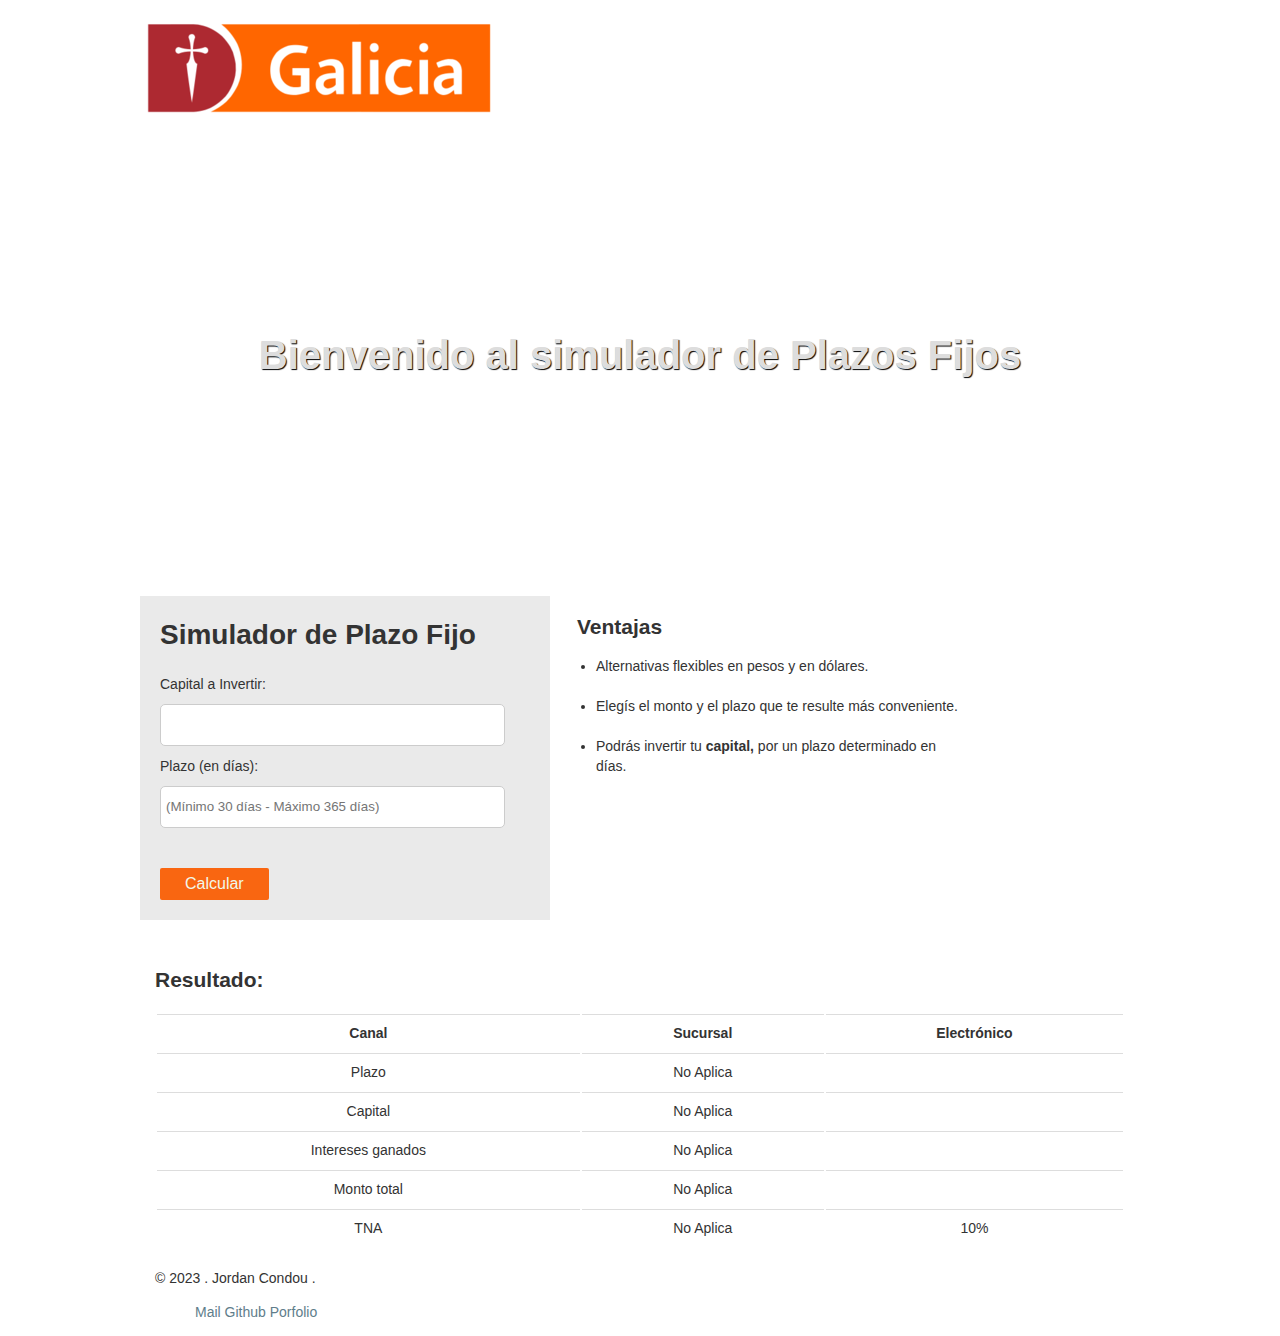
<file: paginas/plazofijo-galicia.html>
<!DOCTYPE html>
<html lang="en">
<head>
    <meta charset="utf-8">
    <meta http-equiv="X-UA-Compatible" content="IE=edge">
    <meta name="viewport" content="width=device-width, initial-scale=1">
    <meta name="description" content="Simulador de Plazos Fijos">
    <meta name="author" content="Jordan Condou">
    <meta name="viewport" content="width=device-width, initial-scale=1.0">
    <title>Simulador de Plazo Fijo - Jordan Condou</title>
    <link rel="stylesheet" href="../css/style.css">  

</head>
<body>
    <header id="header" >
        <div class="container">
          <div class="row">
            <div class="col-sm-7">
              <div class="header-content-inner">
                <a class="logo" alt="Logo Banco Galicia" href="/" title="Banco Galicia">
                <img src="../img/galicia.png">
                </a>
              </div>
            </div>
          
          </div>
        </div>
      </header>
      <main>
        <div class="bannerhome">
      <h1>Bienvenido al simulador de Plazos Fijos</h1>
      </div>
      <section id="panelSimulador" class="clear">
        <div class="container">
          <div class="row">
            <div class="col-sm-7" id="content-form">
              <div class="header-content-inner">
                <h1>Simulador de Plazo Fijo</h1>
              </div>
              <form id="simulador">
                <div class="form-group">
                  <label for="capitalaIvertir">Capital a Invertir:</label>
                  <input type="deposito" class="form-control" id="capital" placeholder="" />
                </div>
                <div class="form-group">
                  <label for="plazo">Plazo (en días):</label>
                  <input type="number" class="form-control" id="duracion" placeholder="(Mínimo 30 días - Máximo 365 días)"/>
                </div>
                <div class="form-group">
                  <button type="button" id="calcular" value="Borrar" class="btn galicia" >Calcular</button>
                </div>
            </form>
            </div>
            <div class="col-sm-5">
              <div class="list">
                <h2 class="title">Ventajas</h2>
                  <div class="container-list">
                    <ul>
                      <li>Alternativas flexibles en pesos y en dólares.<br></li>
                      <li>Elegís el monto y el plazo que te resulte más conveniente.<br></li>
                      <li>Podrás invertir tu <strong>capital, </strong>por un plazo determinado en días.<br></li>
                      
                    </ul>
                  </div>
              </div>
            </div>
          </div>
        </div>
      </section> 
      <section id="data" class="clear"> 
        <div class="container">
          <h2> Resultado:</h2>
          <span id="clac_error"></span>
        <table class="table" >
          <thead>
              <tr>
                <th>Canal</th>
                <th>Sucursal</th>
                <th>Electrónico</th>
              </tr>
          </thead>
          <tbody>
              <tr>
                  <td>Plazo</td>
                  <td class="dest">No Aplica</td>
                  <td class="dest" id="dias"></td>
              </tr>
              <tr>
                  <td>Capital</td>
                  <td class="dest">No Aplica</td>
                  <td class="dest" id="monto"></td>
              </tr>
              <tr>
                  <td>Intereses ganados</td>
                  <td class="dest">No Aplica</td>
                  <td class="dest" id="calc_interes"></td>
              </tr>
              <tr>
                  <td>Monto total</td>
                  <td class="dest">No Aplica</td>
                  <td class="dest" id="calc_result"></td>
              </tr>
              <tr>
                  <td>TNA</td>
                  <td class="dest">No Aplica</td>
                  <td class="dest">10%</td>
              </tr>
          </tbody>
      </table>
      </section>
      </main>
      <footer>
               <div class="container">
                  <p>&copy; 2023 . Jordan Condou .</p>
                  <ul class="list-inline">
                      <li>
                          <a href="#">Mail</a>
                      </li>
                      <li>
                          <a href="#">Github</a>
                      </li>
                      <li>
                          <a href="#">Porfolio</a>
                      </li>
                  </ul>
              </div>
      </footer>
      
      <script src="https://code.jquery.com/jquery-3.2.1.min.js" integrity="sha256-hwg4gsxgFZhOsEEamdOYGBf13FyQuiTwlAQgxVSNgt4="
        crossorigin="anonymous"></script>
      
      
      <script> 
      $('#calcular').click(function () {
          var deposito = $('#capital').val();
          var tna = 18 / 100;
          var duracion = $('#duracion').val();
         
         
          if(deposito!='' && tna!='' && duracion>='30'){
          var cf = deposito * (1 + tna * (duracion / 365));
      var interes =  cf - deposito;
                if (cf >= 1000) {
                $('#calc_result').text('$' + cf.toFixed(2));
                $('#calc_interes').text('$' + interes.toFixed(2));
                $('#tna').text(tna.toFixed(2)+"%");
                $('#dias').text( duracion + ' dias');
                $('#monto').text('$' + deposito);
                $('#clac_error').text('');
                $('#duracion').removeClass('danger');
                $('#capital').removeClass('danger');
            } 
            else {
              $('#capital').addClass('danger');
              $('#clac_error').text('Ingrese valor mayor a $1000.');
              
            }
            
          }else{
              $('#clac_error').text('Ingrese un valor de días mayor a 30');
              $('#duracion').addClass('danger');
          }
      
      });
      </script>
      
    
</body>
</html>
</file>
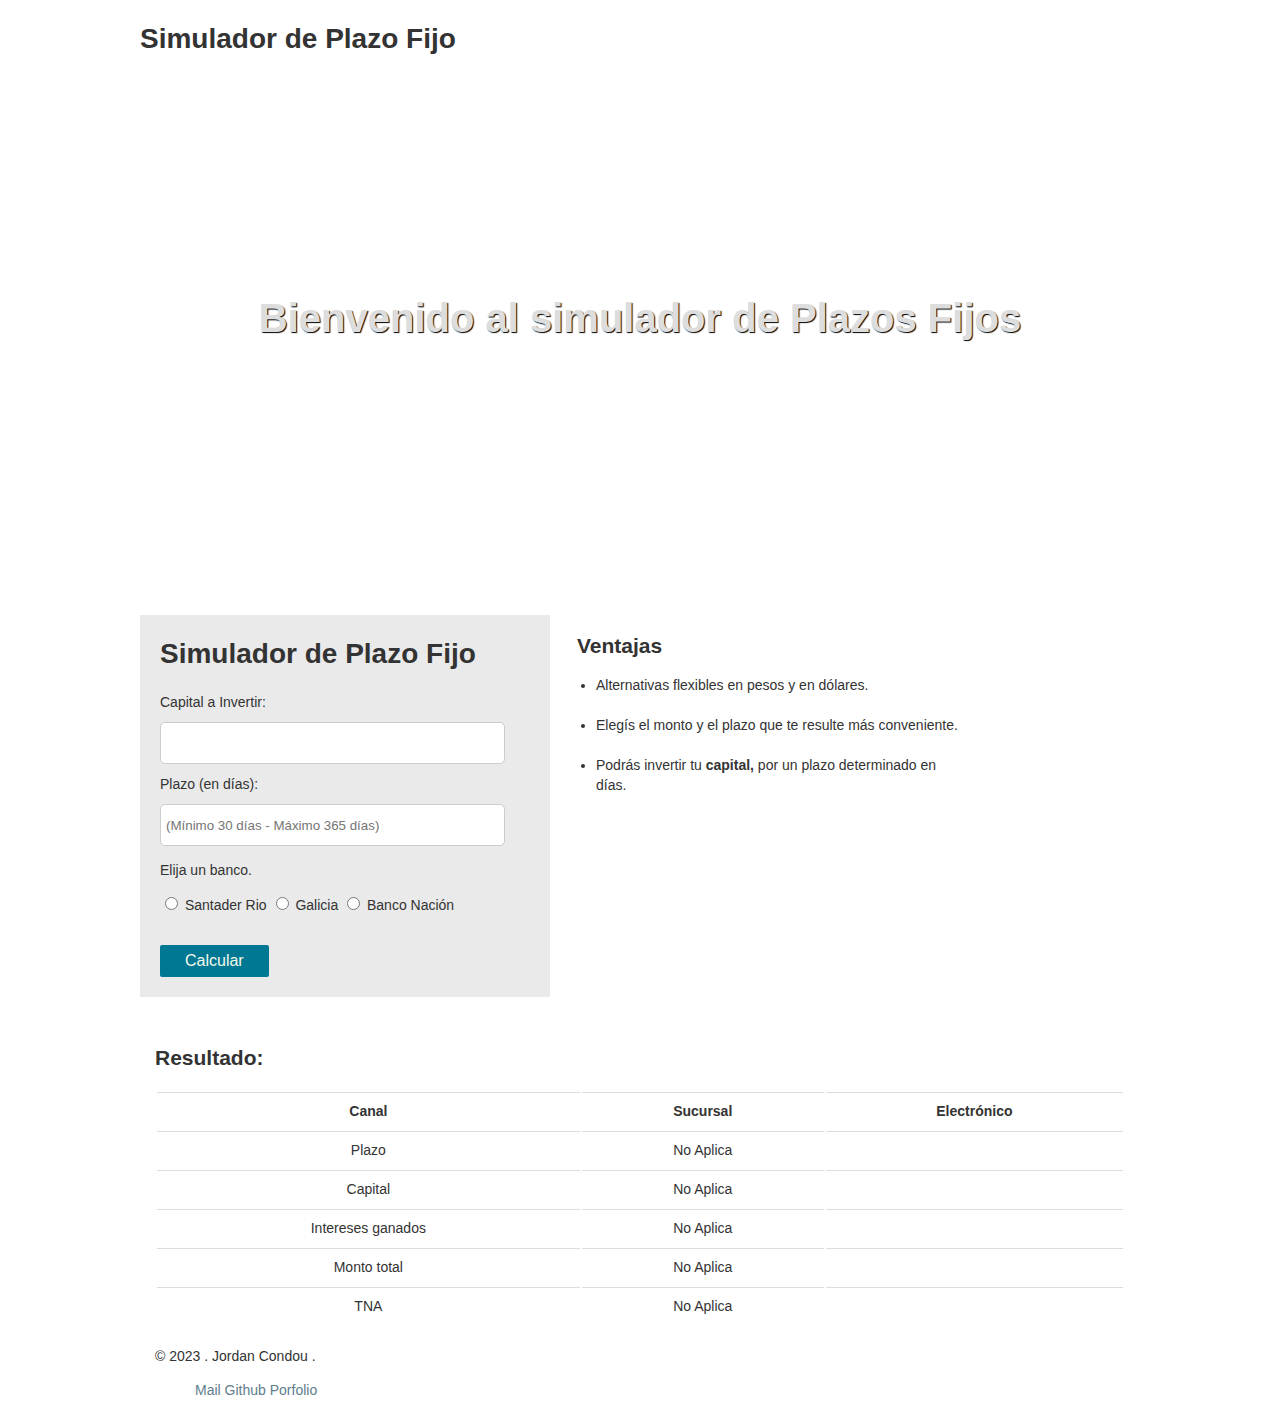
<file: paginas/plazofijo-general.html>
<!DOCTYPE html>
<html lang="en">
<head>
    <meta charset="utf-8">
    <meta http-equiv="X-UA-Compatible" content="IE=edge">
    <meta name="viewport" content="width=device-width, initial-scale=1">
    <meta name="description" content="Simulador de Plazos Fijos">
    <meta name="author" content="Jordan Condou">
    <meta name="viewport" content="width=device-width, initial-scale=1.0">
    <title>Simulador de Plazo Fijo - Jordan Condou</title>
    <link rel="stylesheet" href="../css/style.css">  

</head>
<body>
    <header id="header">
        <div class="container">
          <div class="row">
              <div class="header-content-inner">
                <h1>Simulador de Plazo Fijo</h1>
            </div>
          </div>
        </div>
      </header>
      <main>
        <div class="bannerhome">
      <h1>Bienvenido al simulador de Plazos Fijos</h1>
      </div>
      <section id="panelSimulador" class="clear">
        <div class="container">
          <div class="row">
            <div class="col-sm-7" id="content-form">
              <div class="header-content-inner">
                <h1>Simulador de Plazo Fijo</h1>
              </div>
              <form id="simulador">
                <div class="form-group">
                  <label for="capitalaIvertir">Capital a Invertir:</label>
                  <input type="number" class="form-control" id="capital" placeholder=""  min="1000" required/>
                </div>
                <div class="form-group">
                  <label for="plazo">Plazo (en días):</label>
                  <input type="number" min="30" max="365" class="form-control" id="duracion" placeholder="(Mínimo 30 días - Máximo 365 días)" required/>
                </div>
                <div class="checkbox" id="sectBank">
                <p>Elija un banco.</p>
                 <label> <input type="radio" name="banco" value="1" id="banco"> Santader Rio </label>
                 <label> <input type="radio" name="banco" value="2" id="banco"> Galicia </label>
                 <label> <input type="radio" name="banco" value="3" id="banco"> Banco Nación </label>
                </div>
                <div class="form-group">
                  <button type="button" id="calcular" value="Borrar" class="btn btn-primary" >Calcular</button>
                </div>
            </form>
            </div>
            <div class="col-sm-5">
              <div class="list">
                <h2 class="title">Ventajas</h2>
                  <div class="container-list">
                    <ul>
                      <li>Alternativas flexibles en pesos y en dólares.<br></li>
                      <li>Elegís el monto y el plazo que te resulte más conveniente.<br></li>
                      <li>Podrás invertir tu <strong>capital, </strong>por un plazo determinado en días.<br></li>
                    </ul>
                  </div>
              </div>
            </div>
          </div>
        </div>
      </section> 
      <section id="data" class="clear"> 
        <div class="container">
          <h2> Resultado:</h2>
          <span id="clac_error"></span>
        <table class="table" >
          <thead>
              <tr>
                <th>Canal</th>
                <th>Sucursal</th>
                <th>Electrónico</th>
              </tr>
          </thead>
          <tbody>
              <tr>
                  <td>Plazo</td>
                  <td class="dest">No Aplica</td>
                  <td class="dest" id="dias"></td>
              </tr>
              <tr>
                  <td>Capital</td>
                  <td class="dest">No Aplica</td>
                  <td class="dest" id="monto"></td>
              </tr>
              <tr>
                  <td>Intereses ganados</td>
                  <td class="dest">No Aplica</td>
                  <td class="dest" id="calc_interes"></td>
              </tr>
              <tr>
                  <td>Monto total</td>
                  <td class="dest">No Aplica</td>
                  <td class="dest" id="calc_result"></td>
              </tr>
              <tr>
                  <td>TNA</td>
                  <td class="dest">No Aplica</td>
                  <td class="dest" id="tna"></td>
              </tr>
          </tbody>
      </table>
      </section>
      </main>
      <footer>
               <div class="container">
                  <p>&copy; 2023 . Jordan Condou .</p>
                  <ul class="list-inline">
                      <li>
                          <a href="#">Mail</a>
                      </li>
                      <li>
                          <a href="#">Github</a>
                      </li>
                      <li>
                          <a href="#">Porfolio</a>
                      </li>
                  </ul>
              </div>
      </footer>
      
      <script src="https://code.jquery.com/jquery-3.2.1.min.js" integrity="sha256-hwg4gsxgFZhOsEEamdOYGBf13FyQuiTwlAQgxVSNgt4="
        crossorigin="anonymous"></script>
      
      
      <script> 
      $('#calcular').click(function () {
      var bancos = $('#banco:checked').val();
      if (bancos==1){
       var tna = galicia / 100;}
      if (bancos==2){
        var tna = 20 / 100;}
      if (bancos==3)
        { var tna = 1850 / 100;}
      
      
          var deposito = $('#capital').val();
          var duracion = $('#duracion').val();
         
          if(deposito!='' && tna!='' && duracion>='30'){
          var cf = deposito * (1 + tna * (duracion / 365));
      var interes =  cf - deposito;
                if (cf >= 1000) {
                $('#calc_result').text('$' + cf.toFixed(2));
                $('#calc_interes').text('$' + interes.toFixed(2));
                $('#tna').text(tna.toFixed(2)+"%");
                $('#dias').text( duracion + ' dias');
                $('#monto').text('$' + deposito);
                $('#clac_error').text('');
                $('#duracion').removeClass('danger');
                $('#capital').removeClass('danger');
            } 
            else {
              $('#capital').addClass('danger');
              $('#clac_error').text('Ingrese valor mayor a $1000.');
              
            }
            
          }else{
              $('#clac_error').text('Ingrese un valor de días mayor a 30');
              $('#duracion').addClass('danger');
          }
      
      });
      </script>
    
</body>
</html>
</file>
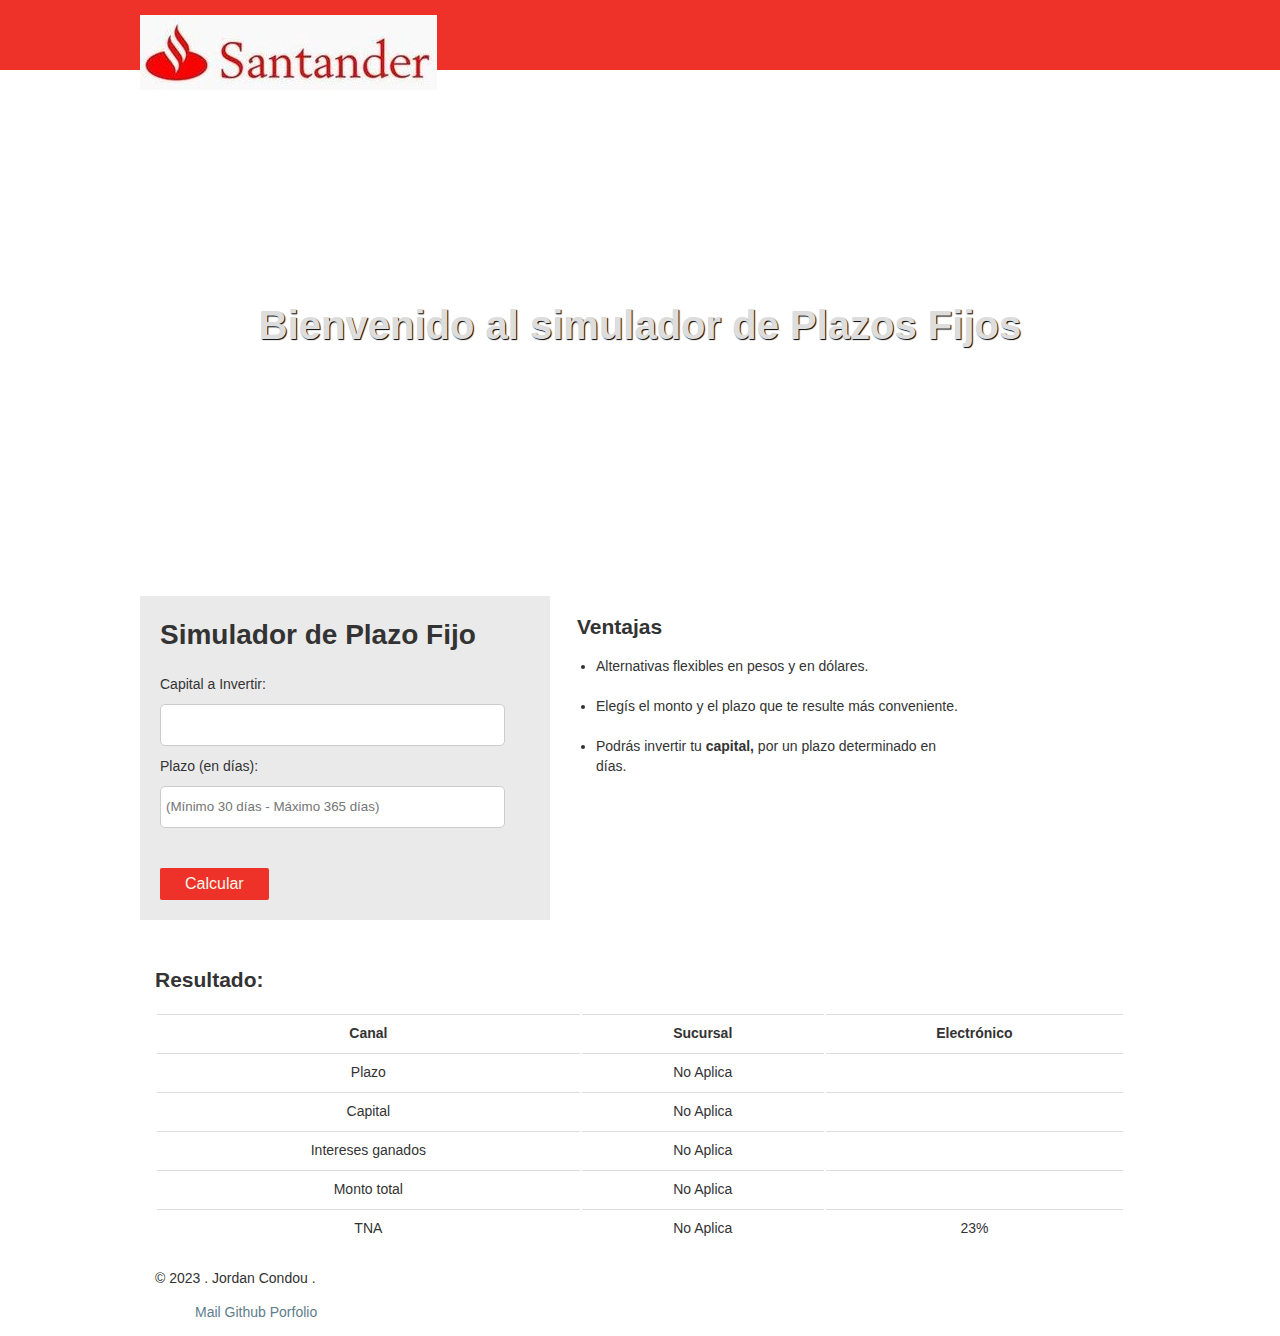
<file: paginas/plazofijo-santander.html>
<!DOCTYPE html>
<html lang="en">
<head>
    <meta charset="utf-8">
    <meta http-equiv="X-UA-Compatible" content="IE=edge">
    <meta name="viewport" content="width=device-width, initial-scale=1">
    <meta name="description" content="Simulador de Plazos Fijos">
    <meta name="author" content="Jordan Condou">
    <meta name="viewport" content="width=device-width, initial-scale=1.0">
    <title>Simulador de Plazo Fijo - Jordan Condou</title>
    <link rel="stylesheet" href="../css/style.css">  
</head>
<body>
    <header id="header" class="santander">
        <div class="container">
          <div class="row">
            <div class="col-sm-7">
              <div class="header-content-inner">
                <a class="logo" alt="Logo Banco Santander" href="/" title="Banco Santander">
                    <img src="../img/santander.jpg">
                    </a>

              </div>
            </div>
          
          </div>
        </div>
      </header>
      <main>
        <div class="bannerhome">
      <h1>Bienvenido al simulador de Plazos Fijos</h1>
      </div>
      <section id="panelSimulador" class="clear">
        <div class="container">
          <div class="row">
            <div class="col-sm-7" id="content-form">
              <div class="header-content-inner">
                <h1>Simulador de Plazo Fijo</h1>
              </div>
              <form id="simulador">
                <div class="form-group">
                  <label for="capitalaIvertir">Capital a Invertir:</label>
                  <input type="deposito" class="form-control" id="capital" placeholder="" />
                </div>
                <div class="form-group">
                  <label for="plazo">Plazo (en días):</label>
                  <input type="number" class="form-control" id="duracion" placeholder="(Mínimo 30 días - Máximo 365 días)"/>
                </div>
                <div class="form-group">
                  <button type="button" id="calcular" value="Borrar" class="btn santander" >Calcular</button>
                </div>
            </form>
            </div>
            <div class="col-sm-5">
              <div class="list">
                <h2 class="title">Ventajas</h2>
                  <div class="container-list">
                    <ul>
                      <li>Alternativas flexibles en pesos y en dólares.<br></li>
                      <li>Elegís el monto y el plazo que te resulte más conveniente.<br></li>
                      <li>Podrás invertir tu <strong>capital, </strong>por un plazo determinado en días.<br></li>
                      
                    </ul>
                  </div>
              </div>
            </div>
          </div>
        </div>
      </section> 
      <section id="data" class="clear"> 
        <div class="container">
          <h2> Resultado:</h2>
          <span id="clac_error"></span>
        <table class="table" >
          <thead>
              <tr>
                <th>Canal</th>
                <th>Sucursal</th>
                <th>Electrónico</th>
              </tr>
          </thead>
          <tbody>
              <tr>
                  <td>Plazo</td>
                  <td class="dest">No Aplica</td>
                  <td class="dest" id="dias"></td>
              </tr>
              <tr>
                  <td>Capital</td>
                  <td class="dest">No Aplica</td>
                  <td class="dest" id="monto"></td>
              </tr>
              <tr>
                  <td>Intereses ganados</td>
                  <td class="dest">No Aplica</td>
                  <td class="dest" id="calc_interes"></td>
              </tr>
              <tr>
                  <td>Monto total</td>
                  <td class="dest">No Aplica</td>
                  <td class="dest" id="calc_result"></td>
              </tr>
              <tr>
                  <td>TNA</td>
                  <td class="dest">No Aplica</td>
                  <td class="dest">23%</td>
              </tr>
          </tbody>
      </table>
      </section>
      </main>
      <footer>
               <div class="container">
                  <p>&copy; 2023 . Jordan Condou .</p>
                  <ul class="list-inline">
                      <li>
                          <a href="#">Mail</a>
                      </li>
                      <li>
                          <a href="#">Github</a>
                      </li>
                      <li>
                          <a href="#">Porfolio</a>
                      </li>
                  </ul>
              </div>
      </footer>
      
      <script src="https://code.jquery.com/jquery-3.2.1.min.js" integrity="sha256-hwg4gsxgFZhOsEEamdOYGBf13FyQuiTwlAQgxVSNgt4="
        crossorigin="anonymous"></script>
      
      
      <script> 
      $('#calcular').click(function () {
          var deposito = $('#capital').val();
          var tna = 23 / 100;
          var duracion = $('#duracion').val();
      
         
          if(deposito!='' && tna!='' && duracion>='30'){
          var cf = deposito * (1 + tna * (duracion / 365));
      var interes =  cf - deposito;
                if (cf >= 1000) {
                $('#calc_result').text('$' + cf.toFixed(2));
                $('#calc_interes').text('$' + interes.toFixed(2));
                $('#tna').text(tna.toFixed(2)+"%");
                $('#dias').text( duracion + ' dias');
                $('#monto').text('$' + deposito);
                $('#clac_error').text('');
                $('#duracion').removeClass('danger');
                $('#capital').removeClass('danger');
            } 
            else {
              $('#capital').addClass('danger');
              $('#clac_error').text('Ingrese valor mayor a $1000.');
              
            }
            
          }else{
              $('#clac_error').text('Ingrese un valor de días mayor a 30');
              $('#duracion').addClass('danger');
          }
      
      });
      </script>
    
</body>
</html>
</file>
<file: css/style.css>
body {
    font-family: "Helvetica Neue",Helvetica,Arial,sans-serif;
    font-size: 14px;
    line-height: 1.42857143;
    color: #333;
    background-color: #fff;
    margin: 0px;
}
footer {clear: both;}
.container {
    padding-right: 15px;
    padding-left: 15px;
    margin-right: auto;
    margin-left: auto;
}
.danger {
    background-color: rgba(218, 4, 4, 0.79);
    color: #fff;
}
.home .logo img {width: 10%;}
.row {margin-right: -15px; margin-left: -15px;}
.santander {background-color: #ee322a;}
.galicia {background-color: #f96611;}
.bna{background-color: #007894;}
.clear{clear:both;margin: 20px 0px;}
#header {height: 70px;}
.logo img {height: auto;margin: 15px auto;}
.bannerhome { background-image: url(http://static.vix.com/es/sites/default/files/imj/entrepadres/c/consejos-para-ser-una-familia-feliz-y-unida-1.jpg);
    height: 50vh;  background-size: cover;   background-attachment: fixed;     padding: 1em 2em; text-align: center;}
    .bannerhome h1 {display: inline-block;padding-top: 4em;text-shadow: 1px 1px 1px #000;color: #ddd;font-size: 40px;}
#content-form {width: 370px;background-color: #eaeaea;padding: 0px 20px 20px 20px;}
.form-control {border-radius: 5px;border: 1px solid #ccc;padding: 5px;margin: 10px 0px;     display: block; width: 90%; min-height: 30px;}
.btn {
    border: 0px;
    color: #F1F8E9;
    padding: 7px 25px;
    border-radius: 2px;
    font-size: 16px;
    margin-top: 30px;
}
.btn-primary {background-color: #007894;}
.btn-danger {background-color: #E91E63;}
.list {padding-left: 20px;}
.list h2 {margin: 0px;}
.list-inline li {display: inline-block;}
.list-inline li a {color: #607D8B;text-decoration: blink;}
.container-list ul li { margin-bottom: 20px;}
.table {width: 100%;}
.table>tbody>tr>td, .table>tbody>tr>th, .table>tfoot>tr>td, .table>tfoot>tr>th, .table>thead>tr>td, .table>thead>tr>th {
    padding: 8px;
    line-height: 1.42857143;
    vertical-align: top;
    border-top: 1px solid #ddd;
    text-align: center;
}
#clac_error {
    color: red;
}
.galicia-logo span {
    background-image: url(https://wsec01.bancogalicia.com.ar/homebanking/images/logo-galicia.png);
 text-indent: -99999px;
    background-size: 82%;
    width: 71%;
    display: inline-block;
    height: 40px;
    background-repeat: no-repeat;
    background-position: center;
}

.santander-logo span {
    background-color: #ee322a;
    background-image: url(https://www.personas.santanderrio.com.ar/hb/images_login/logo-header.png);
    text-indent: -99999px;
    background-size: 82%;
    width: 71%;
    display: inline-block;
    height: 40px;
    background-repeat: no-repeat;
    background-position: center;
}


.bna-logo span {
    background-color: #007894;
    background-image: url(http://www.bna.com.ar/Images/logo_bna.png);
 text-indent: -99999px;
    background-size: 82%;
    width: 71%;
    display: inline-block;
    height: 40px;
    background-repeat: no-repeat;
    background-position: center;
}
section {
    padding-top: 2em;
}
.col-sm-7 {
    width: 52.33333333%;
    float: left;
}
.col-sm-5 {
    width: 41.66666667%;
    float: left;
}
.col-md-6 {
    width: 33.3%;
    float: left;
    margin: 5em 0px;
}
@media (min-width: 1200px){
.container {
    width: 1170px;
}

}
@media (min-width: 992px){
.container {
    width: 970px;
}
.list h2 {
    margin: 0px;
    margin-left: 21px;
}
.list {
    padding-left: 57px;
    padding-top: 16px;
}
.col-md-offset-2 {
    margin-left: 16.66666667%;
}
.col-md-8 {
    width: 66.66666667%;
}

}

@media (max-width: 768px){

.container {
    width: 100%;
 }
    header .header-content {
    text-align: left;
    padding: 0;
    height: 100vh;
}
	
h1 {
    font-size: 14px;
}

.col-sm-5 {
    width: 100%;
    float: left;
}
 .col-md-6 {
    width: 100%;
    margin: 0px;
}
.col-sm-7 {
    width: 52.33333333%;
    float: left;
}
.bannerhome {
    height: auto;
    background-position: center;
    background-attachment: inherit;
    padding: 0px;
    background-repeat: no-repeat;
}
.form-control {
    border-radius: 5px;
    border: 1px solid #ccc;
    padding: 5px;
    margin: 10px 0px;
    display: block;
    width: 80%;
    min-height: 30px;
}
.bannerhome h1{
        padding-top: 1em;
}
.row{padding: 0px; margin: 0px;}

#content-form {
    width: 100%;     box-sizing: border-box;
}
.container {
    padding: 0px;
    padding-left: 6px;
}
.clear{padding: 0px;}


.bna-logo span {
    background-size: 82%;
    width: 100%;
    height: 40px;
    margin: 10px 0px;
}

.santander-logo span {
    background-size: 62%;
    width: 100%;
    height: 40px;
}

.galicia-logo span {
    background-size: 50%;
    width: 99%;
    height: 67px;
}

.list {
    padding-left: 6px;
    padding-top: 16px;
}
img {
    vertical-align: middle;
    max-width: 100%;
    height: auto;
    display: inline-block;
}
.home .logo img {
    width: 26%;
}

}


@media (max-width: 400px){

.bannerhome{
    height: auto;
    background-position: center;
    background-repeat: no-repeat;
}
.form-control {
    border-radius: 5px;
    border: 1px solid #ccc;
    padding: 5px;
    margin: 10px 0px;
    display: block;
    width: 80%;
    min-height: 30px;
}
.bannerhome h1{
        padding-top: 1em;
}
.row{padding: 0px; margin: 0px;}

#content-form {
    width: 100%;     box-sizing: border-box;
}
.container {
    padding: 0px;
    padding-left: 6px;
}
.clear{padding: 0px;}
}
.list {
    padding-left: 6px;
    padding-top: 16px;
}


.clear,footer{clear:both}body{font-family:"Helvetica Neue",Helvetica,Arial,sans-serif;font-size:14px;line-height:1.42857143;color:#333;background-color:#fff;margin:0}.container{padding-right:15px;padding-left:15px;margin-right:auto;margin-left:auto}.danger{background-color:rgba(218,4,4,.79);color:#fff}.home .logo img{width:10%}.row{margin-right:-15px;margin-left:-15px}.santander{background-color:#ee322a}.galicia{background-color:#f96611}.bna{background-color:#007894}.clear{margin:20px 0}#header{height:70px}.logo img{height:auto;margin:15px auto}.bannerhome{background-image:url(http://static.vix.com/es/sites/default/files/imj/entrepadres/c/consejos-para-ser-una-familia-feliz-y-unida-1.jpg);height:50vh;background-size:cover;background-attachment:fixed;padding:1em 2em;text-align:center}.bannerhome h1{display:inline-block;padding-top:4em;text-shadow:1px 1px 1px #000;color:#ddd;font-size:40px}#content-form{width:370px;background-color:#eaeaea;padding:0 20px 20px}.form-control{border-radius:5px;border:1px solid #ccc;padding:5px;margin:10px 0;display:block;width:90%;min-height:30px}.btn{border:0;color:#F1F8E9;padding:7px 25px;border-radius:2px;font-size:16px;margin-top:30px}.btn-primary{background-color:#007894}.btn-danger{background-color:#E91E63}.list h2{margin:0}.list-inline li{display:inline-block}.list-inline li a{color:#607D8B;text-decoration:blink}.container-list ul li{margin-bottom:20px}.table{width:100%}.bna-logo span,.galicia-logo span,.santander-logo span{text-indent:-99999px;background-size:82%;width:71%;display:inline-block;height:40px;background-repeat:no-repeat;background-position:center}.table>tbody>tr>td,.table>tbody>tr>th,.table>tfoot>tr>td,.table>tfoot>tr>th,.table>thead>tr>td,.table>thead>tr>th{padding:8px;line-height:1.42857143;vertical-align:top;border-top:1px solid #ddd;text-align:center}#clac_error{color:red}.galicia-logo span{background-image:url(https://wsec01.bancogalicia.com.ar/homebanking/images/logo-galicia.png)}.santander-logo span{background-color:#ee322a;background-image:url(https://www.personas.santanderrio.com.ar/hb/images_login/logo-header.png)}.bna-logo span{background-color:#007894;background-image:url(http://www.bna.com.ar/Images/logo_bna.png)}section{padding-top:2em}.col-sm-7{width:52.33333333%;float:left}.col-sm-5{width:41.66666667%;float:left}.col-md-6{width:33.3%;float:left;margin:5em 0}@media (min-width:1200px){.container{width:1170px}}@media (min-width:992px){.container{width:970px}.list h2{margin:0 0 0 21px}.list{padding-left:57px;padding-top:16px}.col-md-offset-2{margin-left:16.66666667%}.col-md-8{width:66.66666667%}}@media (max-width:768px){.col-md-6,.col-sm-5,.container{width:100%}header .header-content{text-align:left;padding:0;height:100vh}h1{font-size:14px}.col-sm-5{float:left}.col-md-6{margin:0}.col-sm-7{width:52.33333333%;float:left}.bannerhome{height:auto;background-position:center;background-attachment:inherit;padding:0;background-repeat:no-repeat}.form-control{border-radius:5px;border:1px solid #ccc;padding:5px;margin:10px 0;display:block;width:80%;min-height:30px}.bannerhome h1{padding-top:1em}.row{padding:0;margin:0}#content-form{width:100%;box-sizing:border-box}.container{padding:0 0 0 6px}.clear{padding:0}.bna-logo span{background-size:82%;width:100%;height:40px;margin:10px 0}.santander-logo span{background-size:62%;width:100%;height:40px}.galicia-logo span{background-size:50%;width:99%;height:67px}.list{padding-left:6px;padding-top:16px}img{vertical-align:middle;max-width:100%;height:auto;display:inline-block}.home .logo img{width:26%}}@media (max-width:400px){.bannerhome{height:auto;background-position:center;background-repeat:no-repeat}.form-control{border-radius:5px;border:1px solid #ccc;padding:5px;margin:10px 0;display:block;width:80%;min-height:30px}.bannerhome h1{padding-top:1em}.row{padding:0;margin:0}#content-form{width:100%;box-sizing:border-box}.container{padding:0 0 0 6px}.clear{padding:0}}.list{padding-left:6px;padding-top:16px}
</file>
